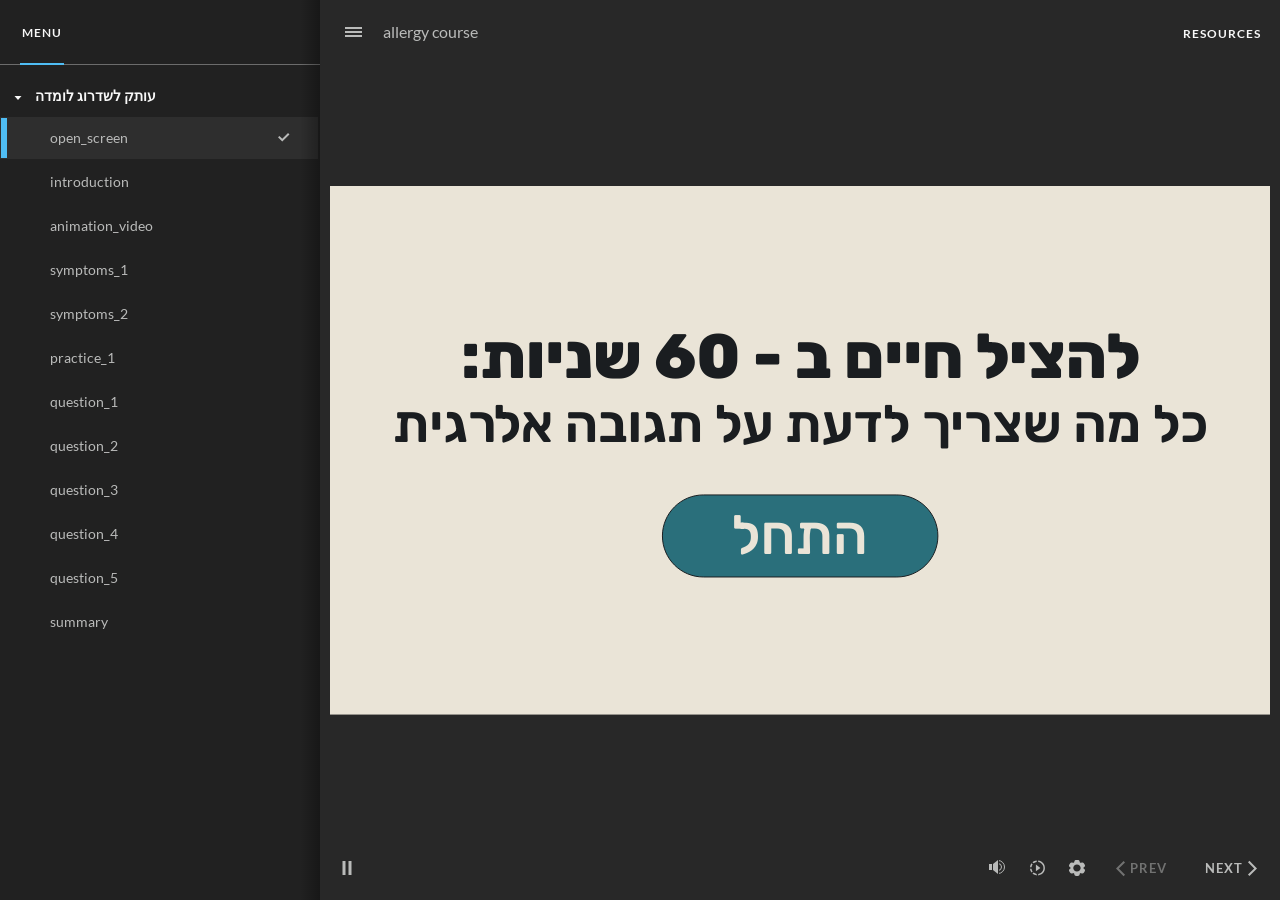
<file: index.html>
﻿<!doctype html>
<html lang="en-US">
<head>
  <meta charset="utf-8">
  <!-- Created using Storyline 360 x64 - http://www.articulate.com  -->
  <!-- version: 3.126.38052.0 -->
  <title>allergy course</title>
  <meta http-equiv="x-ua-compatible" content="IE=edge"/>
  <meta name="viewport" content="width=device-width,initial-scale=1,user-scalable=no,shrink-to-fit=no,minimal-ui"/>
  <meta name="apple-mobile-web-app-capable" content="yes"/>
  <style>
    html, body { height: 100%; padding: 0; margin: 0 }
    #app { height: 100%; width: 100%; }
  </style>

  <script>
    window.DS = {};
    window.globals = {
      DATA_PATH_BASE: '',
      HAS_FRAME: true,
      HAS_SLIDE: true,

      lmsPresent: false,
      tinCanPresent: false,
      cmi5Present: false,
      aoSupport: false,
      scale: 'Scaled',
      captureRc: false,
      browserSize: 'optimal',
      bgColor: '#282828',
      features: 'DropInBase,EngagePromiseUpgrade,JsInteractions,Localization,LocalizationImage,PlayerMemoryEnhancements,SlideLevelScale,SlidePromiseUpgrade,StartupPromiseUpgrade',
      themeName: 'unified',
      preloaderColor: '#FFFFFF',
      suppressAnalytics: false,
      productChannel: 'stable',
      publishSource: 'storyline',
      aid: 'aid|3710675e-937c-5123-b53f-16af3ae88c11',
      cid: '1b9aa343-3336-4709-9db3-651989793788',
      playerVersion: '3.126.38052.0',
      publishTimestamp: '2026-09-30T12:11:52.4904099Z',
      maxIosVideoElements: 10,
      connectionSettings: { message: 'You%20are%20offline.%20Trying%20to%20reconnect...', useDarkTheme: false, mode: 'disabled' },
      hasFeature: function(feature) {
        return this.features.split(',').includes(feature);
      },
      
      parseParams: function(qs) {
        if (window.globals.parsedParams != null) {
          return window.globals.parsedParams;
        }
        qs = (qs || window.location.search.substr(1)).split('+').join(' ');
        var params = {},
            tokens,
            re = /[?&]?([^=]+)=([^&]*)/g;

        while (tokens = re.exec(qs)) {
          params[decodeURIComponent(tokens[1]).trim()] =
            decodeURIComponent(tokens[2]).trim();
        }
        window.globals.parsedParams = params;
        return params;
      }

    };

    if (window.flagsUnderTest != null) {
      window.globals.features = window.flagsUnderTest.reduce((accum, feature) => {
        if (!accum.includes(feature)) {
          accum.push(feature);
        }
        return accum;
      }, window.globals.features.split(',')).join();
    }
  </script>
  <script>
    var isIe11 = ('ActiveXObject' in window || window.MSBlobBuilder != null)
      && window.msCrypto != null && !window.ActiveXObject;
    if (isIe11) {
      window.globals.unsupportedBrowser = true;
      document.write(atob('[base64]'));
    }
  </script>

  <script>
    if (window.globals.hasFeature('Localization')) {
      
      
    }
  </script>

  
  
  <script>window.THREE = { };</script>
  
</head>
<body style="background: #282828" class="cs-HTML theme-unified">
  <!-- 360 -->
  <script>!function(){var e,i=/iPhone/i,o=/iPod/i,n=/iPad/i,t=/\biOS-universal(?:.+)Mac\b/i,r=/\bAndroid(?:.+)Mobile\b/i,a=/Android/i,d=/(?:SD4930UR|\bSilk(?:.+)Mobile\b)/i,p=/Silk/i,l=/Windows Phone/i,u=/\bWindows(?:.+)ARM\b/i,b=/BlackBerry/i,s=/BB10/i,c=/Opera Mini/i,f=/\b(CriOS|Chrome)(?:.+)Mobile/i,h=/Mobile(?:.+)Firefox\b/i,v=function(e){return void 0!==e&&"MacIntel"===e.platform&&"number"==typeof e.maxTouchPoints&&e.maxTouchPoints>1&&"undefined"==typeof MSStream};e=function(e){var m={userAgent:"",platform:"",maxTouchPoints:0};e||"undefined"==typeof navigator?"string"==typeof e?m.userAgent=e:e&&e.userAgent&&(m={userAgent:e.userAgent,platform:e.platform,maxTouchPoints:e.maxTouchPoints||0}):m={userAgent:navigator.userAgent,platform:navigator.platform,maxTouchPoints:navigator.maxTouchPoints||0};var g=m.userAgent,y=g.split("[FBAN");void 0!==y[1]&&(g=y[0]),void 0!==(y=g.split("Twitter"))[1]&&(g=y[0]);var A=function(e){return function(i){return i.test(e)}}(g),w={apple:{phone:A(i)&&!A(l),ipod:A(o),tablet:!A(i)&&(A(n)||v(m))&&!A(l),universal:A(t),device:(A(i)||A(o)||A(n)||A(t)||v(m))&&!A(l)},amazon:{phone:A(d),tablet:!A(d)&&A(p),device:A(d)||A(p)},android:{phone:!A(l)&&A(d)||!A(l)&&A(r),tablet:!A(l)&&!A(d)&&!A(r)&&(A(p)||A(a)),device:!A(l)&&(A(d)||A(p)||A(r)||A(a))||A(/\bokhttp\b/i)},windows:{phone:A(l),tablet:A(u),device:A(l)||A(u)},other:{blackberry:A(b),blackberry10:A(s),opera:A(c),firefox:A(h),chrome:A(f),device:A(b)||A(s)||A(c)||A(h)||A(f)},any:!1,phone:!1,tablet:!1};return w.any=w.apple.device||w.android.device||w.windows.device||w.other.device,w.phone=w.apple.phone||w.android.phone||w.windows.phone,w.tablet=w.apple.tablet||w.android.tablet||w.windows.tablet,w}(),"object"==typeof exports&&"undefined"!=typeof module?module.exports=e:"function"==typeof define&&define.amd?define((function(){return e})):this.isMobile=e}();
    window.isMobile.apple.tablet = window.isMobile.apple.tablet ||
      (navigator.platform === 'MacIntel' && navigator.maxTouchPoints > 1);
    window.isMobile.apple.device = window.isMobile.apple.device || window.isMobile.apple.tablet;
    window.isMobile.tablet = window.isMobile.tablet || window.isMobile.apple.tablet;
    window.isMobile.any = window.isMobile.any || window.isMobile.apple.tablet;
  </script>

  <div id="focus-sink" tabindex="-1"></div>

  <div id="preso"></div>
  <script>
    (function() {

      var classTypes = [ 'desktop', 'mobile', 'phone', 'tablet' ];

      var addDeviceClasses = function(prefix, testObj) {
        var curr, i;
        for (i = 0; i < classTypes.length; i++) {
          curr = classTypes[i];
          if (testObj[curr]) {
            document.body.classList.add(prefix + curr);
          }
        }
      };

      var params = window.globals.parseParams(),
          isDevicePreview = params.devicepreview === '1',
          isPhoneOverride = params.deviceType === 'phone' || (isDevicePreview && params.phone == '1'),
          isTabletOverride = (params.deviceType === 'tablet' || isDevicePreview) && !isPhoneOverride,
          isMobileOverride = isPhoneOverride || isTabletOverride;

      var deviceView = {
        desktop: !window.isMobile.any && !isMobileOverride,
        mobile: window.isMobile.any || isMobileOverride,
        phone: isPhoneOverride || (window.isMobile.phone && !isTabletOverride),
        tablet: isTabletOverride || window.isMobile.tablet
      };

      window.globals.deviceView = deviceView;
      window.isMobile.desktop = !window.isMobile.any;
      window.isMobile.mobile = window.isMobile.any;

      addDeviceClasses('view-', deviceView);

    })();
  </script>
  
  <script src='story_content/triggers.js' type=text/javascript></script>
<script src='story_content/user.js' type=text/javascript></script>
  <div class="slide-loader"></div>

  <script>
    var doc = document, loader = doc.body.querySelector('.slide-loader'); [ 1, 2, 3 ].forEach(function(n) { var d = doc.createElement('div'); d.style.backgroundColor = window.globals.preloaderColor; d.classList.add('mobile-loader-dot'); d.classList.add('dot' + n); loader.appendChild(d); });
  </script>

  <div class="mobile-load-title-overlay" style="display: none">
    <div class="mobile-load-title">allergy course</div>
  </div>

  <div class="mobile-chrome-warning"></div>

  
<style>
  .warn-connection-dialog {
    display: none;
    background: transparent;
    pointer-events: all;
    position: fixed;
    left: 0;
    top: 0;
    width: 100%;
    height: 100%;
    z-index: 999;
  }

  .warn-connection-content {
    pointer-events: all;
    border-radius: 4px;
    background: white;
    border: 1px solid #E7E7E7;
    color: #333333;
    box-shadow: 0 2px 4px rgba(0, 0, 0, 0.25);
    transition: all 150ms ease-out;
    position: absolute;
    white-space: nowrap;
  }

  .view-phone.is-landscape .warn-connection-content {
    left: 23px;
    bottom: 23px;
  }

  .view-tablet.is-landscape .warn-connection-content {
    left: 50%;
    top: 20px;
    transform: translateX(-50%);
  }

  .view-mobile.is-portrait .warn-connection-content {
    transform: translate(-50%, calc(-100% - 15px));
  }

  .warn-connection-content p {
    display: inline-block;
    margin: 0 8px 0 0;
    line-height: 33px;
    font-size: 11px;
  }

  .warn-connection-content svg {
    position: relative;
    vertical-align: middle;
    margin: 0 2px 2px 8px;
  }

  .view-desktop .warn-connection-content {
    left: 1.5em;
    bottom: 1.5em;
  }

  .view-desktop .warn-connection-content p {
    font-size: 1.1em;
  }

  .is-offline .warn-connection-dialog {
    display: block;
  }

  .is-offline .cs-panel * {
    pointer-events: none !important;
  }

  .is-offline .cs-panel {
    pointer-events: all !important;
  }

  .is-offline #nav-controls * {
    pointer-events: none !important;
  }

  .is-offline #nav-controls {
    pointer-events: all !important;
  }
</style>

<div class="warn-connection-dialog" role="alertdialog" aria-modal="true" tabindex="0" aria-labelledby="warn-connection-message">
  <div class="warn-connection-content">
    <svg width="17" height="15" viewBox="0 0 17 15" xmlns="http://www.w3.org/2000/svg">
      <path fill="#8F0000" stroke="white" d="M16.07,12.98 L15.88,12.23 L9.51,1.21 C8.97,0.26,7.6,0.26,7.06,1.21 L0.69,12.23 C0.15,13.16,0.81,14.36,1.91,14.36 H14.65 C15.47,14.36,16.05,13.7,16.07,12.98 Z"/>
      <path fill="white" stroke="white" d="M8.58,5.5 C8.35,5.28,8.5,5.35,8.21,5.32 C8.09,5.35,7.97,5.49,7.96,5.67 C7.97,5.79,7.98,5.92,7.98,6.04 L7.98,6.04 C7.99,6.17,8,6.31,8.01,6.43 L8.01,6.44 C8.03,6.92,8.06,7.41,8.09,7.9 L8.09,7.9 C8.12,8.39,8.14,8.88,8.17,9.37 C8.17,9.39,8.18,9.42,8.2,9.44 C8.23,9.46,8.25,9.47,8.28,9.47 C8.31,9.47,8.34,9.46,8.35,9.44 C8.37,9.43,8.38,9.4,8.39,9.35 L8.39,9.34 C8.39,9.24,8.4,9.15,8.4,9.05 L8.4,9.05 C8.41,8.96,8.41,8.86,8.42,8.75 C8.43,8.44,8.45,8.12,8.47,7.81 L8.47,7.81 C8.49,7.49,8.51,7.18,8.53,6.87 C8.55,6.46,8.56,6.05,8.59,5.64 L8.6,5.62 C8.6,5.57,8.59,5.53,8.58,5.5 L8.21,5.32 Z"/>
      <circle fill="white" stroke="white" cx="8.3" cy="11.35" r="0.3"/>
    </svg>
    <p id="warn-connection-message">You are offline. Trying to reconnect...</p>
  </div>
</div>

<script>
  (function() {
    window.DS.connection = {
      warningShown: false,
      assets: {},
      loadingAssetGroup: false,
      retryDelay: 500
    };

    var connectionSettings = window.globals.connectionSettings || {};

    var useConnectionMessages = window.AbortController != null &&
      window.location.protocol != 'file:' &&
      connectionSettings.mode === 'normal';

    window.DS.connection.useConnectionMessages = useConnectionMessages;

    var assetCount = 0;
    var checkLoadedId;


    if (useConnectionMessages && connectionSettings != null) {
      var contentEl = document.querySelector('.warn-connection-content');
      var messageEl = contentEl.querySelector('p');

      if (connectionSettings.useDarkTheme) {
        contentEl.style.borderColor = '#BABBBA';
        contentEl.style.backgroundColor = '#282828';
        contentEl.style.color = '#FFFFFF';
      }

      if (connectionSettings.message != null) {
        messageEl.textContent = window.decodeURIComponent(connectionSettings.message);
      }
    }

    function checkAssetsReady() {
      for (var i in DS.connection.assets) {
        if (!DS.connection.assets[i].success) {
          return false;
        }
      }
      return true;
    }

    function stopAssetGroup() {
      if (!useConnectionMessages) { return; }

      assetCount = 0;

      DS.connection.oldAssetGroup = DS.connection.assets;
      DS.connection.assets = {};
      DS.connection.loadingAssetGroup = false;
      clearInterval(checkLoadedId);
    }

    function startAssetGroup() {
      if (!useConnectionMessages) { return; }
      var ticks = 0;
      clearInterval(checkLoadedId);
      checkLoadedId = setInterval(function() {
        var loaded = 0;
        if (assetCount === 0 && loaded === 0) {
          clearInterval(checkLoadedId);
          return;
        }

        for (var i in DS.connection.assets) {
          if (DS.connection.assets[i].success) {
            loaded++;
          }
        }

        if (assetCount === loaded && checkAssetsReady()) {
          for (var i in DS.connection.assets) {
            if (DS.connection.assets[i].action) {
              DS.connection.assets[i].action();
            }
          }
          hideWarning();
          stopAssetGroup();
        }
      }, 100)
    }

    function requiredAsset(url, action, retry, type) {
      if (!useConnectionMessages) { return; }
      if (DS.connection.assets[url]) { return; }

      DS.connection.assets[url] = {
        success: false, action: action, retry: retry, type: type
      };
      assetCount = Object.keys(DS.connection.assets).length;
      if (!DS.connection.loadingAssetGroup) {
        startAssetGroup();
      }
      DS.connection.loadingAssetGroup = true;
    }

    function assetLoaded(url) {
      if (!useConnectionMessages) { return; }
      if (DS.connection.assets[url]) {
        DS.connection.assets[url].success = true;
      }
    }

    function assetFailed(url) {
      if (!useConnectionMessages) { return; }
      if (!DS.connection.assets[url]) {
        if (/\.js$/.test(url) && url.indexOf('transcripts') === -1) {
          setTimeout(function() {
            if (DS.connection.lastSlideLoaded != null) {
              DS.connection.lastSlideLoaded();
            }
          }, DS.connection.retryDelay);
        }
        return;
      }
      if (!DS.connection.warningShown) { showWarning(); }
      if (DS.connection.assets[url].retry) {
        setTimeout(function() {
          if (!DS.connection.assets[url].success) {
            DS.connection.assets[url].retry()
          }
        }, DS.connection.retryDelay);
      }
    }

    function hideWarning() {
      document.body.classList.remove('is-offline');
      DS.connection.warningShown = false;
      enableKeys();
    }
    DS.connection.hideWarning = hideWarning

    function showWarning(btn) {
      document.body.classList.add('is-offline')
      DS.connection.warningShown = true;
      updateWarningPosition();
      disableKeys();
    }

    function updateWarningPosition() {
      if (!DS.connection.warningShown) {
        return;
      }

      var isPortrait = document.body.classList.contains('is-portrait');
      var isMobile = document.body.classList.contains('view-mobile');
      var warningEl = document.querySelector('.warn-connection-content');

      if (isPortrait && isMobile) {
        var slide = document.querySelector('.primary-slide');
        var slideRect = slide != null
          ? slide.getBoundingClientRect()
          : { top: window.innerHeight, left: 0, width: window.innerWidth };

        warningEl.style.top = `${slideRect.top}px`
        warningEl.style.left = `${slideRect.left + slideRect.width / 2}px`
      } else {
        warningEl.style.top = null;
        warningEl.style.left = null;
      }

      window.requestAnimationFrame(updateWarningPosition);
    }

    function onDisableKeyDown(e) {
      e.preventDefault();
      e.stopImmediatePropagation();
    }

    function onDisableKeyUp(e) {
      e.preventDefault();
      e.stopImmediatePropagation();
    }

    var accStyle = document.createElement('style');
    var warnDialogEl = document.querySelector('.warn-connection-dialog');

    function disableKeys() {
      if (DS.views && DS.views.nsStack && DS.views.nsStack.length === 1) {
        DS.views.nsStack[0].tabReachable = false
        DS.views.nsStack[0].updateTabIndex(true);
      }

      accStyle.innerHTML = '.acc-shadow-dom { display: none; }';
      document.body.appendChild(accStyle);

      warnDialogEl.parentNode.append(warnDialogEl);
      warnDialogEl.focus();
    }

    function enableKeys() {
      accStyle.remove();
      if (DS.views && DS.views.nsStack && DS.views.nsStack.length === 1 && DS.views.nsStack[0].name === '_frame') {
        DS.views.nsStack[0].tabReachable = true;
        DS.views.nsStack[0].updateTabIndex();
      }
    }

    // these will all be noops if the feature flag isn't set in
    // the data and `window.globals.features`
    DS.connection.requiredAsset = requiredAsset;
    DS.connection.assetLoaded = assetLoaded;
    DS.connection.assetFailed = assetFailed;
    DS.connection.stopAssetGroup = stopAssetGroup;
    DS.connection.startAssetGroup = startAssetGroup;
  })();
</script>


  <script>
    
    if (window.autoSpider && window.vInterfaceObject) {
      document.querySelector('.mobile-load-title-overlay').style.display = 'none';
    }
  </script>

  

  <link rel="stylesheet" href="html5/data/css/output.min.css" data-noprefix/>
</body>
<script src="html5/lib/scripts/bootstrapper.min.js"></script>
</html>
</file>
<file: html5/data/css/output.min.css>
@font-face {
  font-family: 'LatoBold Charset1_ Bold1C17F92D';
  src: url('[data-uri]');
  font-style: normal;
  font-weight: bold;
}
@font-face {
  font-family: 'Lato Charset1_ 5rjQQ01dB99E4A95';
  src: url('[data-uri]');
  font-style: normal;
  font-weight: normal;
}
@font-face {
  font-family: 'Rubik ExtraBold ChaBold6B1E6B0A';
  src: url('[data-uri]');
  font-style: normal;
  font-weight: normal;
}
@font-face {
  font-family: 'Rubik SemiBold CharBold34BBDFE4';
  src: url('[data-uri]');
  font-style: normal;
  font-weight: normal;
}
@font-face {
  font-family: 'Rubik Medium Charset1_ BD9AC394';
  src: url('[data-uri]');
  font-style: normal;
  font-weight: normal;
}
@font-face {
  font-family: 'Arial Charset1_ 6QaxGmpA207340E';
  src: url('[data-uri]');
  font-style: normal;
  font-weight: normal;
}
@font-face {
  font-family: 'Rubik Light Charset1_ 50045B9A5';
  src: url('[data-uri]');
  font-style: normal;
  font-weight: normal;
}
@font-face {
  font-family: 'Rubik Charset1_ 6Z9oGyS1EF69C7C';
  src: url('[data-uri]');
  font-style: normal;
  font-weight: normal;
}
@font-face {
  font-family: 'Rubik ExtraBold ChaBoldDFF2AB61';
  src: url('[data-uri]');
  font-style: normal;
  font-weight: normal;
}
@font-face {
  font-family: 'Rubik SemiBold CharBold7F1DDE5B';
  src: url('[data-uri]');
  font-style: normal;
  font-weight: normal;
}
@font-face {
  font-family: 'Rubik Charset0_v8wz5YIGD35F1C54';
  src: url('[data-uri]');
  font-style: normal;
  font-weight: normal;
}
@font-face {
  font-family: 'Rubik Medium Charset0_vED396A4F';
  src: url('[data-uri]');
  font-style: normal;
  font-weight: normal;
}
@font-face {
  font-family: 'Rubik Light Charset0_v9E9C46FF5';
  src: url('[data-uri]');
  font-style: normal;
  font-weight: normal;
}
.cs-HTML {
  background: rgba(40, 40, 40, 1);
}
.cs-pxabnsnfns00011100101 .cs-infopanel  {
  box-shadow: 0 1px 0 rgba(0, 0, 0, 0);
  background: rgba(255, 255, 255, 1);
}
.cs-pxabnsnfns00011100101 .cs-infopanel .cs-link {
  color: rgba(186, 187, 186, 1);
}
.cs-pxabnsnfns00011100101 .cs-infopanel .cs-link:hover {
  color: rgba(255, 255, 255, 1);
}
.cs-pxabnsnfns00011100101 .cs-infopanel .cs-name {
  color: rgba(68, 68, 68, 1);
}
.cs-pxabnsnfns00011100101 .cs-infopanel .cs-title {
  color: rgba(153, 153, 153, 1);
}
.cs-pxabnsnfns00011100101 .cs-infopanelpopup  {
  box-shadow: 0 1px 0 rgba(0, 0, 0, 0);
  background: rgba(0, 0, 0, 0);
}
.cs-pxabnsnfns00011100101 .cs-infopanelpopup .cs-link {
  color: rgba(255, 0, 0, 1);
}
.cs-pxabnsnfns00011100101 .cs-infopanelpopup .cs-link:hover {
  color: rgba(255, 255, 255, 1);
}
.cs-pxabnsnfns00011100101 .cs-infopanelpopup .cs-name {
  color: rgba(255, 255, 255, 1);
}
.cs-pxabnsnfns00011100101 .cs-infopanelpopup .cs-bio {
  color: rgba(186, 187, 186, 1);
}
.cs-pxabnsnfns00011100101 .cs-timer  {
  color: rgba(186, 187, 186, 1);
}
.cs-pxabnsnfns00011100101 .cs-duration stop:first-child {
  stop-color: rgba(60, 60, 60, 1);
}
.cs-pxabnsnfns00011100101 .cs-duration stop:last-child {
  stop-color: rgba(60, 60, 60, 1);
}
.cs-pxabnsnfns00011100101 .cs-elapsed stop:first-child {
  stop-color: rgba(254, 227, 71, 1);
}
.cs-pxabnsnfns00011100101 .cs-elapsed stop:last-child {
  stop-color: rgba(254, 227, 71, 1);
}
.cs-pxabnsnfns00011100101 .cs-timer .cs-pie .cs-innerstroke {
  stroke: rgba(199, 199, 199, 1);
}
.cs-pxabnsnfns00011100101 .cs-timer .cs-pie .cs-innerborder {
  stroke: rgba(255, 255, 255, 1);
}
.cs-pxabnsnfns00011100101 .cs-window  {
  box-shadow: 0 8px 5px rgba(0, 0, 0, 0.2);
  border-color: rgba(49, 99, 0, 0);
  background: rgba(33, 33, 33, 1);
  color: rgba(248, 248, 248, 1);
}
.cs-pxabnsnfns00011100101 .cs-window .cs-diva {
  border-color: rgba(78, 78, 78, 1);
}
.cs-pxabnsnfns00011100101 .cs-window .cs-divb {
  border-color: rgba(78, 78, 78, 0);
}
.cs-pxabnsnfns00011100101 .cs-editor .cs-editor-slide {
  color: rgba(226, 226, 226, 1);
}
.cs-pxabnsnfns00011100101 .cs-editor .cs-editor-html {
  color: rgba(186, 187, 186, 1);
}
.cs-pxabnsnfns00011100101 .cs-editor .cs-editor-button {
  text-shadow: 0 1px 0 rgba(0, 0, 0, 0);
  color: rgba(255, 255, 255, 1);
  border-color: rgba(211, 211, 211, 1);
  background: rgba(34, 34, 34, 1);
}
.cs-pxabnsnfns00011100101 .cs-editor .cs-editor-button:hover {
  background: rgba(68, 68, 68, 1);
}
.cs-pxabnsnfns00011100101 .cs-editor .cs-editor-button:active {
  background: rgba(68, 68, 68, 1);
}
.cs-pxabnsnfns00011100101 .cs-listitem  {
  color: rgba(186, 187, 186, 1);
  border-color: none;
  border: 1px solid transparent;
}
.cs-pxabnsnfns00011100101 .cs-listitem:hover {
  background: rgba(255, 255, 255, 0.06);
  border-color: rgba(108, 108, 108, 1) !important;
  border-width: 1px;
  border-radius: 2px;
  border-style: solid;
  box-sizing: border-box;
}
.cs-pxabnsnfns00011100101 .cs-listitem.hover {
  background: rgba(255, 255, 255, 0.06);
  border-color: rgba(108, 108, 108, 1) !important;
  border-width: 1px;
  border-radius: 2px;
  border-style: solid;
  box-sizing: border-box;
}
.cs-pxabnsnfns00011100101 .cs-glossary  {
  color: rgba(186, 187, 186, 1);
}
.cs-pxabnsnfns00011100101 .cs-glossary .cs-scrolling-panel {
  background: rgba(0, 0, 0, 0);
}
.cs-pxabnsnfns00011100101 .cs-glossary .cs-term.cs-selected .cs-choice-list-trigger {
  color: rgba(255, 255, 255, 1);
  background: rgba(255, 255, 255, 1);
}
.cs-pxabnsnfns00011100101 .cs-glossary .cs-term.cs-selected .cs-choice-list-trigger:focus {
  color: rgba(255, 255, 255, 1);
  background: rgba(255, 255, 255, 1);
}
.cs-pxabnsnfns00011100101 .cs-glossary .cs-term:hover .cs-choice-list-trigger {
  background: rgba(186, 187, 186, 1);
}
.cs-pxabnsnfns00011100101 .cs-glossary .cs-term.hover .cs-choice-list-trigger {
  background: rgba(186, 187, 186, 1);
}
.cs-pxabnsnfns00011100101 .cs-glossary .cs-term .cs-choice-list-trigger:focus {
  background: rgba(186, 187, 186, 1);
}
.cs-pxabnsnfns00011100101 .cs-glossary .cs-diva {
  border-color: rgba(0, 0, 0, 0);
}
.cs-pxabnsnfns00011100101 .cs-glossary .cs-divb {
  border-color: rgba(0, 0, 0, 0);
}
.cs-pxabnsnfns00011100101 .cs-glossary .cs-divc {
  border-color: rgba(0, 0, 0, 0);
}
.cs-pxabnsnfns00011100101 .cs-glossary .cs-heading {
  color: rgba(248, 248, 248, 1);
  font-weight: 700;
}
.note-content p span {
  color: rgba(186, 187, 186, 1);
  line-height: 1.4em;
  font-size: 103.769%;
}
.cs-pxabnsnfns00011100101 .cs-resource .cs-separator {
  border-color: rgba(0, 0, 0, 0);
}
.cs-pxabnsnfns00011100101 .cs-outline  {
  color: rgba(45, 45, 45, 1);
}
.cs-pxabnsnfns00011100101 .cs-outline .cs-diva {
  border-color: rgba(0, 0, 0, 0);
}
.cs-pxabnsnfns00011100101 .cs-outline .cs-divb {
  border-color: rgba(0, 0, 0, 0);
}
.cs-pxabnsnfns00011100101 .cs-outline .cs-divc {
  border-color: rgba(0, 0, 0, 0);
}
.cs-pxabnsnfns00011100101 .cs-outline .cs-search-filter:hover {
  color: rgba(0, 0, 0, 0);
}
.cs-pxabnsnfns00011100101 .cs-outline .cs-search-filter.hover {
  color: rgba(0, 0, 0, 0);
}
.cs-pxabnsnfns00011100101 .cs-transcript  {
  color: rgba(255, 255, 255, 1);
}
.cs-pxabnsnfns00011100101 .cs-transcript .cs-div {
  border-color: rgba(0, 0, 0, 0);
}
.cs-pxabnsnfns00011100101 .cs-tabs:not(.topmenu-item) {
  color: rgba(248, 248, 248, 1);
}
.cs-pxabnsnfns00011100101 .cs-tabs .cs-inner-button:not(.topmenu-item) {
  text-shadow: 0 1px 0 rgba(0, 0, 0, 0);
}
.cs-pxabnsnfns00011100101 .cs-tabs:hover:not(.topmenu-item) {
  color: rgba(248, 248, 248, 1);
}
.cs-pxabnsnfns00011100101 .cs-tabs.cs-selected {
  background: rgba(0, 0, 0, 0);
  color: rgba(248, 248, 248, 1);
}
.cs-pxabnsnfns00011100101 .cs-seekcontrol  {
  background: rgba(0, 0, 0, 0);
  border-color: rgba(0, 0, 0, 0);
}
.cs-pxabnsnfns00011100101 .cs-seekcontrol .cs-button:hover .cs-icon {
  fill: rgba(255, 255, 255, 1);
}
.cs-pxabnsnfns00011100101 .cs-seekcontrol .cs-button.hover .cs-icon {
  fill: rgba(255, 255, 255, 1);
}
.cs-pxabnsnfns00011100101 .cs-seekcontrol .cs-button .cs-icon-shadow {
  fill: rgba(0, 0, 0, 0);
}
.cs-pxabnsnfns00011100101 .cs-seekcontrol .cs-button .cs-icon {
  fill: rgba(180, 180, 180, 1);
}
.cs-pxabnsnfns00011100101 .cs-seekcontrol .cs-seek .cs-fill {
  background: rgba(255, 255, 255, 0.6);
}
.cs-pxabnsnfns00011100101 .cs-seekcontrol .cs-seek {
  background: rgba(108, 108, 108, 1);
  border-color: rgba(0, 0, 0, 0);
}
.cs-pxabnsnfns00011100101 .cs-searchinput .cs-input {
  color: rgba(186, 187, 186, 1);
  border-color: rgba(0, 0, 0, 0);
  background: rgba(255, 255, 255, 0.06);
}
.cs-pxabnsnfns00011100101 .cs-searchinput .cs-input:focus {
  color: rgba(248, 248, 248, 1);
  background: rgba(41, 41, 41, 1);
}
.cs-pxabnsnfns00011100101 .cs-searchinput .cs-input:hover {
  box-shadow: inset 0 0 1px 0 rgba(69, 126, 19, 0);
}
.cs-pxabnsnfns00011100101 .cs-searchinput .cs-input.hover {
  box-shadow: inset 0 0 1px 0 rgba(69, 126, 19, 0);
}
.cs-pxabnsnfns00011100101 .cs-searchinput .cs-button .cs-icon {
  fill: rgba(186, 187, 186, 1);
}
.cs-pxabnsnfns00011100101 .cs-searchinput .cs-button:hover {
  fill: rgba(63, 133, 0, 1);
}
.cs-pxabnsnfns00011100101 .cs-searchinput .cs-button.hover {
  fill: rgba(63, 133, 0, 1);
}
.cs-pxabnsnfns00011100101 .cs-menu  {
  box-shadow: 0 1px 0 rgba(0, 0, 0, 0);
  background: rgba(33, 33, 33, 1);
}
.cs-pxabnsnfns00011100101 .cs-topmenu-item.active .cs-tab {
  background: rgba(33, 33, 33, 1);
}
.cs-pxabnsnfns00011100101 .cs-logo  {
  box-shadow: 0 1px 0 rgba(37, 75, 0, 1);
  background: rgba(255, 255, 255, 0);
}
.cs-pxabnsnfns00011100101 .cs-checkbox  {
  color: rgba(255, 255, 255, 1);
}
.cs-pxabnsnfns00011100101 .cs-checkbox:hover {
  border-color: rgba(175, 221, 130, 1);
}
.cs-pxabnsnfns00011100101 .cs-checkbox.hover {
  border-color: rgba(175, 221, 130, 1);
}
.cs-pxabnsnfns00011100101 .cs-checkbox .cs-box {
  color: rgba(255, 255, 255, 1);
  border-color: rgba(42, 83, 0, 1);
}
.cs-pxabnsnfns00011100101 .cs-checkbox .cs-box:checked::after {
  color: rgba(43, 196, 0, 1);
}
.cs-pxabnsnfns00011100101 .cs-button  {
  text-shadow: 0 1px 0 rgba(0, 0, 0, 0);
  color: rgba(186, 187, 186, 1);
  border-color: rgba(0, 0, 0, 0);
  background: rgba(0, 0, 0, 0);
  box-shadow: 0 1px 0 rgba(0, 0, 0, 0);
}
.cs-pxabnsnfns00011100101 .cs-button .cs-icon {
  fill: rgba(186, 187, 186, 1);
}
.cs-pxabnsnfns00011100101 .cs-button .cs-icon-shadow {
  fill: rgba(0, 0, 0, 0);
}
.cs-pxabnsnfns00011100101 .cs-button:hover {
  background: rgba(248, 248, 248, 1);
}
.cs-pxabnsnfns00011100101 .cs-button.hover {
  background: rgba(248, 248, 248, 1);
}
.cs-pxabnsnfns00011100101 .cs-button:active {
  background: rgba(0, 0, 0, 0);
}
.cs-pxabnsnfns00011100101 .cs-button.cs-disabled:hover {
  background: rgba(0, 0, 0, 0);
}
.cs-pxabnsnfns00011100101 .cs-button.cs-disabled.hover {
  background: rgba(0, 0, 0, 0);
}
.cs-pxabnsnfns00011100101 .cs-button.cs-disabled:active {
  background: rgba(0, 0, 0, 0);
}
.cs-pxabnsnfns00011100101 .cs-button.cs-volume:hover {
  background: rgba(0, 0, 0, 0);
}
.cs-pxabnsnfns00011100101 .cs-button.cs-volume.hover {
  background: rgba(0, 0, 0, 0);
}
.cs-pxabnsnfns00011100101 .cs-button.cs-volume:active {
  background: rgba(0, 0, 0, 0);
}
.cs-pxabnsnfns00011100101.cs-base  {
  color: rgba(186, 187, 186, 1);
  border-color: rgba(40, 40, 40, 1);
  background: rgba(40, 40, 40, 1);
}
.cs-pxabnsnfns00011100101.cs-base .cs-separator .cs-diva {
  background: rgba(69, 69, 69, 1);
}
.cs-pxabnsnfns00011100101.cs-base .cs-separator .cs-divb {
  background: rgba(0, 0, 0, 0);
}
.cs-pxabnsnfns00011100101.cs-base .cs-topmenu-item.active .cs-tab {
  border-color: rgba(69, 69, 69, 1);
}
.cs-pxabnsnfns00011100101.cs-base .cs-topmenu-item.active .cs-panel {
  border-color: rgba(69, 69, 69, 1);
}
.cs-pxabnsnfns00011100101.cs-base .cs-left {
  background: rgba(33, 33, 33, 1);
}
.cs-pxabnsnfns00011100101.cs-base .cs-area-primary .cs-slide-container {
  background: rgba(40, 40, 40, 1);
}
.cs-pxabnsnfns00011100101.cs-base.cs-custom-theme .cs-brandhighlight-bg {
  background: rgba(79, 189, 244, 1) !important;
}
.cs-pxabnsnfns00011100101.cs-base.cs-custom-theme .cs-brandhighlight-secondary-bg {
  background: rgba(255, 255, 255, 1) !important;
}
.cs-pxabnsnfns00011100101.cs-base.cs-custom-theme .cs-brandhighlight-border {
  border-color: rgba(79, 189, 244, 1) !important;
}
.cs-pxabnsnfns00011100101.cs-base.cs-custom-theme .cs-brandhighlight-text {
  color: rgba(79, 189, 244, 1) !important;
}
.cs-pxabnsnfns00011100101.cs-base.cs-custom-theme .cs-brandhighlight-fill {
  fill: rgba(79, 189, 244, 1) !important;
}
.cs-pxabnsnfns00011100101.cs-base.cs-custom-theme .cs-listitem.cs-selected {
  background-color: rgba(255, 255, 255, 0.06) !important;
}
.cs-pxabnsnfns00011100101 .cs-volume::-moz-range-thumb {
  border-color: rgba(43, 85, 0, 1);
  box-shadow: inset 0 0 1px 0 rgba(43, 85, 0, 1);
  background: rgba(255, 255, 255, 1);
}
.cs-pxabnsnfns00011100101 .cs-volume::-ms-thumb {
  border-color: rgba(43, 85, 0, 1);
  box-shadow: inset 0 0 1px 0 rgba(43, 85, 0, 1);
  background: rgba(255, 255, 255, 1);
}
.cs-pxabnsnfns00011100101 .cs-volume::-webkit-slider-thumb {
  border-color: rgba(43, 85, 0, 1);
  box-shadow: inset 0 0 1px 0 rgba(43, 85, 0, 1);
  background: rgba(255, 255, 255, 1);
}
.cs-pxabnsnfns00011100101 .cs-volume::-moz-range-track {
  border-color: rgba(66, 140, 1, 1);
  background: rgba(108, 108, 108, 1);
}
.cs-pxabnsnfns00011100101 .cs-volume::-ms-track {
  border-color: rgba(66, 140, 1, 1);
  background: rgba(108, 108, 108, 1);
}
.cs-pxabnsnfns00011100101 .cs-volume::-webkit-slider-runnable-track {
  border-color: rgba(66, 140, 1, 1);
  background: rgba(108, 108, 108, 1);
}
body.show-focus .tab-focus-box {
  box-shadow: 0 0 0 1px rgba(255, 255, 0, 1), 0 0 0 3px rgba(0, 32, 96, 1), 0 0 5px 5px rgba(255, 255, 0, 1);
  border-color: transparent;
  outline: 2px transparent solid;
}
.skipnav {
  box-shadow: 0 0 0 1px rgba(255, 255, 0, 1), 0 0 0 3px rgba(0, 32, 96, 1), 0 0 5px 5px rgba(255, 255, 0, 1);
  border-color: transparent;
  outline: 2px transparent solid;
}
.cs-pxabnsnfns00011100101 .cs-listitem:hover {
  color: none;
}
.cs-pxabnsnfns00011100101 .cs-listitem.hover {
  color: none;
}
.cs-pxabnsnfns00011100101 .cs-listitem.cs-viewed {
  color: #BABBBA;
}
.cs-pxabnsnfns00011100101 .cs-listitem {
  color: #BABBBA;
}
.cs-pxabnsnfns00011100101 .cs-listitem:hover .cs-icon-carrot * {
  fill: none;
}
.cs-pxabnsnfns00011100101 .cs-listitem.hover .cs-icon-carrot * {
  fill: none;
}
.cs-pxabnsnfns00011100101 .cs-listitem .cs-icon-carrot {
  color: none;
  top: calc(3px);
}
.cs-pxabnsnfns00011100101 .cs-listitem .cs-icon-carrot .cs-shadow {
  color: #F8F8F8;
}
.cs-pxabnsnfns00011100101 .item-collapsible .is-scene {
  color: #F8F8F8 !important;
  font-weight: 700;
}
.cs-pxabnsnfns00011100101 .is-scene .cs-icon-carrot * {
  color: #F8F8F8 !important;
  font-weight: 700;
}
.cs-pxabnsnfns00011100101 .is-scene:not(.outline-links-collapse) > a {
  color: #F8F8F8;
}
.cs-pxabnsnfns00011100101 .is-scene:not(.outline-links-collapse) .cs-icon-carrot * {
  fill: none !important;
  color: #F8F8F8 !important;
}
.cs-pxabnsnfns00011100101 .tabs, .cs-pxabnsnfns00011100101 .cs-logo {
  border-bottom: 1px solid rgba(108, 108, 108, 1);
}
.cs-pxabnsnfns00011100101 .area-secondary-wrapper:after {
  background-image: url('[data-uri]');
  background-size: 100%;
}
.cs-pxabnsnfns00011100101 .panel-footer {
  background: #212121;
}
.cs-pxabnsnfns00011100101 #outline-search {
  background: rgba(255, 255, 255, 0.06);
  border-color: rgba(108, 108, 108, 1);
  border-width: 1px;
  border-style: solid;
}
.cs-pxabnsnfns00011100101 .topmenu-panel #outline-search {
  background: #545454;
}
.cs-pxabnsnfns00011100101 .search-icon circle, .cs-pxabnsnfns00011100101 .search-icon path {
  stroke: #BABBBA;
}
.cs-pxabnsnfns00011100101 #outline-search input[type   =search] {
  color: #F8F8F8;
}
.cs-pxabnsnfns00011100101 #outline-search ::-webkit-input-placeholder {
  color: #BABBBA !important;
}
.cs-pxabnsnfns00011100101 #outline-search :-ms-input-placeholder {
  color: #BABBBA !important;
}
.cs-pxabnsnfns00011100101 #outline-search ::-moz-placeholder {
  color: #BABBBA !important;
  opacity: 1;
}
.cs-pxabnsnfns00011100101 .cs-topmenu-item.active, body:not(.is-touchable-tablet) .cs-pxabnsnfns00011100101 .cs-topmenu-item:hover {
  color: #F8F8F8;
}
.cs-pxabnsnfns00011100101 .cs-topmenu-item.button-tapped {
  color: #F8F8F8;
}
.cs-pxabnsnfns00011100101 .cs-topmenu-item.active .cs-tab, .cs-pxabnsnfns00011100101 .cs-topmenu-item .cs-tab {
  background: transparent !important;
  border: none !important;
}
.cs-pxabnsnfns00011100101 .top-tabs-drop-icon div {
  background: #BABBBA;
}
.cs-pxabnsnfns00011100101 .cs-panel.topmenu-panel .panel-content, .cs-pxabnsnfns00011100101 .top-tabs-drop {
  background: #212121;
}
.cs-pxabnsnfns00011100101 .cs-topmenu-item.active .cs-panel {
  background: #212121;
}
.cs-pxabnsnfns00011100101 .cs-menu.topmenu-panel, .cs-pxabnsnfns00011100101 .top-tabs-drop {
  border: 1px solid rgba(69, 69, 69, 1) !important;
  border-radius: 3px;
}
.cs-pxabnsnfns00011100101 .resources .resources-list a:hover {
  background: rgba(255, 255, 255, 0.06);
}
body:not(.is-touchable-tablet) .cs-pxabnsnfns00011100101 .resources .resources-list a:hover {
  background: rgba(255, 255, 255, 0.06);
}
.cs-pxabnsnfns00011100101 .resources .resources-list a.hover {
  background: rgba(255, 255, 255, 0.06);
}
body:not(.is-touchable-tablet) .cs-pxabnsnfns00011100101 .resources .resources-list a.hover {
  background: rgba(255, 255, 255, 0.06);
}
.cs-pxabnsnfns00011100101 .resources .resources-list a.button-tapped {
  background: rgba(255, 255, 255, 0.06);
}
.cs-pxabnsnfns00011100101 .cs-icon path, .cs-pxabnsnfns00011100101 .cs-icon rect, .cs-pxabnsnfns00011100101 .cs-icon polygon, .cs-pxabnsnfns00011100101 .menu-icon-wrapper.menu-icon-wrapper-hover path {
  fill: #BABBBA;
}
.cs-pxabnsnfns00011100101 .cs-icon .icon-stroke-only {
  fill: none !important;
  stroke: #BABBBA !important;
}
body:not(.is-touchable-tablet) .cs-pxabnsnfns00011100101 .cs-button:hover .cs-icon path, body:not(.is-touchable-tablet) .cs-pxabnsnfns00011100101 .cs-button:hover .cs-icon rect, body:not(.is-touchable-tablet) .cs-pxabnsnfns00011100101 .cs-button:hover .cs-icon polygon {
  fill: #F8F8F8;
}
body:not(.is-touchable-tablet) .cs-pxabnsnfns00011100101 .cs-tabs:hover .search-icon circle, body:not(.is-touchable-tablet) .cs-pxabnsnfns00011100101 .cs-tabs:hover .search-icon path {
  stroke: #F8F8F8;
}
.cs-pxabnsnfns00011100101 .cs-button.button-tapped .cs-icon path, .cs-pxabnsnfns00011100101 .cs-button.button-tapped .cs-icon rect, .cs-pxabnsnfns00011100101 .cs-button.button-tapped .cs-icon polygon {
  fill: #F8F8F8;
}
body:not(.is-touchable-tablet) .cs-pxabnsnfns00011100101 .cs-button:hover .cs-icon .icon-stroke-only {
  fill: none !important;
  stroke: #F8F8F8 !important;
}
.cs-pxabnsnfns00011100101 .cs-button:button-tapped .cs-icon .icon-stroke-only {
  fill: none !important;
  stroke: #F8F8F8 !important;
}
.cs-pxabnsnfns00011100101 .menu-icon-wrapper.menu-icon-wrapper-hover svg path {
  fill: #F8F8F8;
}
.floating-sidebar:not(.sidebar-closed) .cs-pxabnsnfns00011100101 #hamburger .menu-icon-wrapper svg path {
  fill: #BABBBA;
}
.floating-sidebar:not(.sidebar-closed) .cs-pxabnsnfns00011100101 #hamburger .menu-icon-wrapper.menu-icon-wrapper-hover svg path {
  fill: #F8F8F8;
}
.cs-pxabnsnfns00011100101 .volume .btn:before {
  background-image: url('[data-uri]');
}
.cs-pxabnsnfns00011100101 .volume-track {
  background: #6C6C6C;
}
.cs-pxabnsnfns00011100101 .volume-icon circle {
  stroke: #BABBBA;
}
.cs-pxabnsnfns00011100101 .cs-settings > .settings-panel {
  background: #212121;
  border: 1px solid rgba(69, 69, 69, 1) !important;
  border-radius: 3px;
}
.cs-pxabnsnfns00011100101 .cs-settings > .panel-down-arrow {
  fill: #212121;
}
.cs-pxabnsnfns00011100101 .switch-toggle .border {
  stroke: #7C7C7C;
}
.cs-pxabnsnfns00011100101 .switch-toggle .thumb-off .thumb {
  fill: #A2A2A2;
}
.cs-pxabnsnfns00011100101 .switch-toggle .thumb-on .track {
  fill: rgba(79, 189, 244, 1);
}
.cs-pxabnsnfns00011100101 .switch-toggle .thumb-off .track {
  fill: rgba(255, 255, 255, 0.1);
}
.cs-pxabnsnfns00011100101 .switch-label {
  color: #BABBBA;
}
.cs-pxabnsnfns00011100101 .cs-panel .scrollarea-btn:after {
  background: rgba(179, 180, 179, 0.75);
}
.scrollarea-scrollbar:hover .scrollarea-btn:after, .scrollarea-scrollbar.highlight-scrollbar .scrollarea-btn:after {
  background: rgba(179, 180, 179, 0.75);
}
.floating-sidebar .sidebar-overlay {
  background: rgba(0, 0, 0, 0.85);
}
.cs-pxabnsnfns00011100101 .overlay-message {
  background: rgba(0, 0, 0, 0.85);
}
.cs-pxabnsnfns00011100101 .top-ui-bg, .cs-pxabnsnfns00011100101 .bottom-ui-bg, .cs-pxabnsnfns00011100101 .right-ui-bg, .cs-pxabnsnfns00011100101 .left-ui-bg {
  background: rgba(40, 40, 40, 0.8);
}
.cs-pxabnsnfns00011100101 .circle-progress-bg {
  fill: #282828;
}
.cs-pxabnsnfns00011100101 .circle-progress-well {
  fill: #6C6C6C;
}
.cs-pxabnsnfns00011100101 .circle-progress-pie {
  stroke: #6C6C6C;
}
.cs-pxabnsnfns00011100101 .lightbox .option-pane {
  background: rgba(40, 40, 40, 0.8);
}
.cs-pxabnsnfns00011100101 .lightbox .option-pane:before {
  background: #282828;
}
.cs-pxabnsnfns00011100101 .message-window {
  background: #212121;
  border: 1px solid rgba(255, 255, 255, 1) !important;
  border-radius: 3px;
}
.cs-pxabnsnfns00011100101 .message-window-header p, .cs-pxabnsnfns00011100101 .message-window-text {
  color: #F8F8F8;
}
.cs-pxabnsnfns00011100101 .message-window-header p {
  border-bottom: 1px solid rgba(255, 255, 255, 1);
}
.cs-pxabnsnfns00011100101 .message-window button.slide-object-button {
  border: 1px solid rgba(255, 255, 255, 1) !important;
}
.cs-pxabnsnfns00011100101 .message-window button.slide-object-button:hover {
  background: rgba(255, 255, 255, 0.06) !important;
}
.message-window .slide-object-button tspan, .message-window .slide-object-button-text tspan {
  fill: #F8F8F8 !important;
}
body:not(.is-touchable-tablet) .cs-pxabnsnfns00011100101 .cs-button:hover .text {
  color: #F8F8F8;
}
.cs-pxabnsnfns00011100101 .cs-button.button-tapped .text {
  color: #F8F8F8;
}
.cs-pxabnsnfns00011100101.cs-base {
  background: #282828;
}
.cs-pxabnsnfns00011100101 .cs-menu {
  background: transparent;
}
.cs-pxabnsnfns00011100101 .progress-bar .progress-bar-fill:after {
  background: #FFFFFF !important;
}
.cs-pxabnsnfns00011100101 .volume-dot {
  background: #FFFFFF !important;
}
.fn-npnxnanbsnfns00011100101 {
  font-family: 'Lato22AB4CAF';
  -webkit-font-variant-ligatures: no-common-ligatures;
  font-variant-ligatures: no-common-ligatures;
}
.fn-pxabnsnfns00011100101 {
  font-family: 'Lato22AB4CAF';
  -webkit-font-variant-ligatures: no-common-ligatures;
  font-variant-ligatures: no-common-ligatures;
}
.fn-npxnabnsnfns00011100101 {
  font-family: 'Lato22AB4CAF';
  -webkit-font-variant-ligatures: no-common-ligatures;
  font-variant-ligatures: no-common-ligatures;
}
.fn-npnxnanbnsnfns00011100101 {
  font-family: 'Lato22AB4CAF';
  -webkit-font-variant-ligatures: no-common-ligatures;
  font-variant-ligatures: no-common-ligatures;
}
.fn-pxabnsnfns00011100100 {
  font-family: 'Lato22AB4CAF';
  -webkit-font-variant-ligatures: no-common-ligatures;
  font-variant-ligatures: no-common-ligatures;
}
@font-face {
  font-family: 'Lato22AB4CAF';
  src: url('[data-uri]');
  font-style: normal;
  font-weight: bold;
}
@font-face {
  font-family: 'Lato22AB4CAF';
  src: url('[data-uri]');
  font-style: normal;
  font-weight: normal;
}
.cs-ResumePromptSlide .cs-667bO0rn6OJ-ResumePromptSlide-btn0 {
  color: rgba(255, 255, 255, 1);
  border-color: rgba(211, 211, 211, 1);
  background: rgba(34, 34, 34, 1);
  text-shadow: 0 1px 0 rgba(0, 0, 0, 0);
}
.cs-ResumePromptSlide .cs-667bO0rn6OJ-ResumePromptSlide-btn0 .cs-html {
  color: rgba(186, 187, 186, 1);
}
.cs-ResumePromptSlide .cs-667bO0rn6OJ-ResumePromptSlide-btn0 .cs-slide {
  border-color: rgba(226, 226, 226, 1);
}
.cs-ResumePromptSlide .cs-667bO0rn6OJ-ResumePromptSlide-btn0:hover {
  background: rgba(68, 68, 68, 1);
}
.cs-ResumePromptSlide .cs-667bO0rn6OJ-ResumePromptSlide-btn0:active {
  background: rgba(68, 68, 68, 1);
}
.cs-ResumePromptSlide .cs-667bO0rn6OJ-ResumePromptSlide-btn1 {
  color: rgba(255, 255, 255, 1);
  border-color: rgba(211, 211, 211, 1);
  background: rgba(34, 34, 34, 1);
  text-shadow: 0 1px 0 rgba(0, 0, 0, 0);
}
.cs-ResumePromptSlide .cs-667bO0rn6OJ-ResumePromptSlide-btn1 .cs-html {
  color: rgba(186, 187, 186, 1);
}
.cs-ResumePromptSlide .cs-667bO0rn6OJ-ResumePromptSlide-btn1 .cs-slide {
  border-color: rgba(226, 226, 226, 1);
}
.cs-ResumePromptSlide .cs-667bO0rn6OJ-ResumePromptSlide-btn1:hover {
  background: rgba(68, 68, 68, 1);
}
.cs-ResumePromptSlide .cs-667bO0rn6OJ-ResumePromptSlide-btn1:active {
  background: rgba(68, 68, 68, 1);
}
.cs-ExternalInterfaceErrorSlide .cs-buttonOK {
  color: rgba(255, 255, 255, 1);
  border-color: rgba(211, 211, 211, 1);
  background: rgba(34, 34, 34, 1);
  text-shadow: 0 1px 0 rgba(0, 0, 0, 0);
}
.cs-ExternalInterfaceErrorSlide .cs-buttonOK .cs-html {
  color: rgba(186, 187, 186, 1);
}
.cs-ExternalInterfaceErrorSlide .cs-buttonOK .cs-slide {
  border-color: rgba(226, 226, 226, 1);
}
.cs-ExternalInterfaceErrorSlide .cs-buttonOK:hover {
  background: rgba(68, 68, 68, 1);
}
.cs-ExternalInterfaceErrorSlide .cs-buttonOK:active {
  background: rgba(68, 68, 68, 1);
}
</file>
